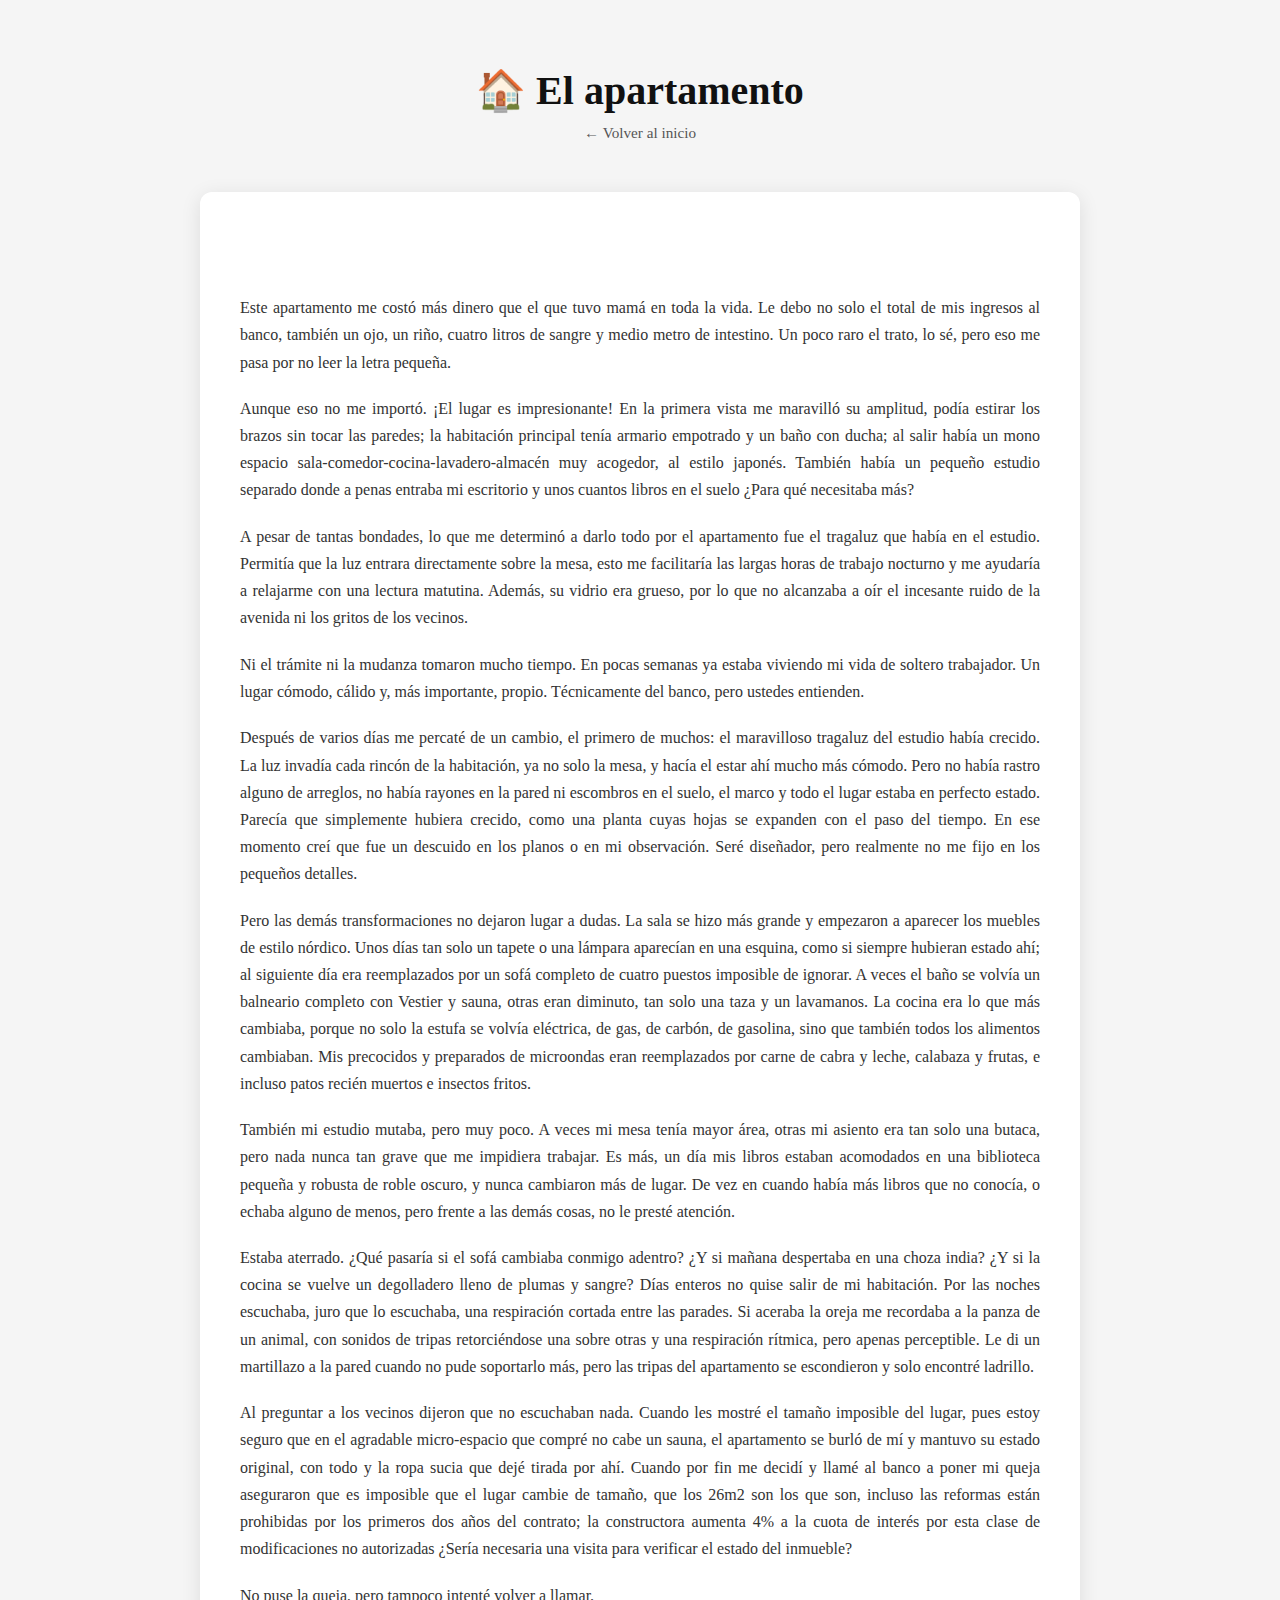
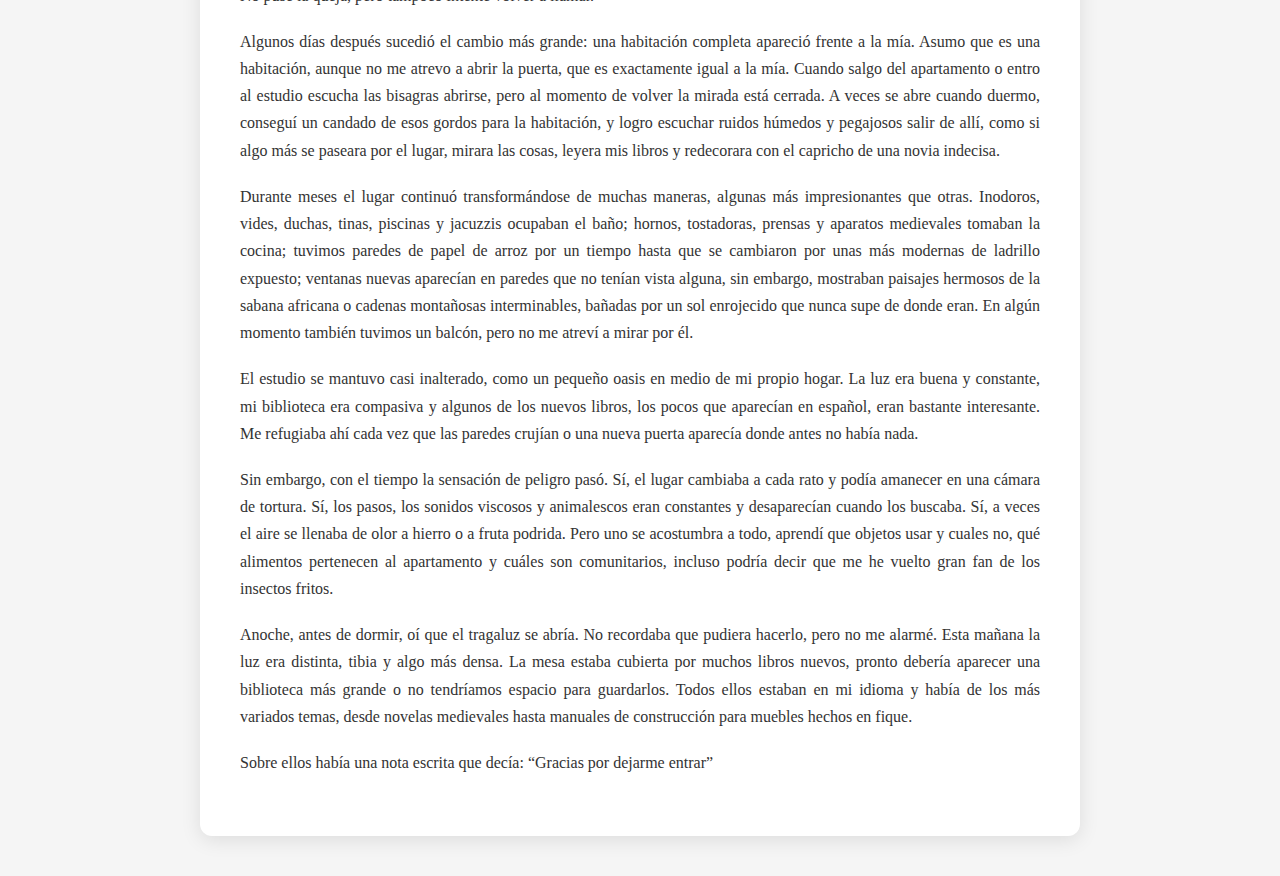
<file: ARTICULO1.HTML>
<!DOCTYPE html>
<html lang="es">
<head>
  <meta charset="UTF-8">
  <title>El apartamento</title>
  <link rel="stylesheet" href="style.css">
  <style>
    body {
      background-color: #f5f5f5;
      font-family: 'Georgia', serif;
      margin: 0;
      padding: 0;
    }

    header {
      text-align: center;
      padding: 40px 20px 10px;
    }

    header h1 {
      font-size: 2em;
      color: #222;
      margin-bottom: 10px;
    }

    header a {
      text-decoration: none;
      color: #555;
      font-size: 0.95em;
    }

    header h1 {
  text-align: center;
  font-size: 2.5em;
  color: #111;
  margin-bottom: 10px;
}

    main {
      display: flex;
      justify-content: center;
      align-items: flex-start;
      padding: 40px 20px;
    }

    .article-container {
      background: white;
      border-radius: 12px;
      padding: 40px;
      max-width: 800px;
      box-shadow: 0 4px 20px rgba(0, 0, 0, 0.1);
      text-align: justify;
      line-height: 1.7;
      color: #333;
    }

    .article-container p {
      margin-bottom: 1.2em;
    }
  </style>
</head>
<body>
  <header>
    <h1>🏠 El apartamento</h1>
    <a href="index.html">← Volver al inicio</a>
  </header>

  <main>
    <div class="article-container">
      <p><br>
<p>Este apartamento me costó más dinero que el que tuvo mamá en toda la vida. Le debo no solo el total de mis ingresos al banco, también un ojo, un riño, cuatro litros de sangre y medio metro de intestino. Un poco raro el trato, lo sé, pero eso me pasa por no leer la letra pequeña.</p>
<p>Aunque eso no me importó. ¡El lugar es impresionante! En la primera vista me maravilló su amplitud, podía estirar los brazos sin tocar las paredes; la habitación principal tenía armario empotrado y un baño con ducha; al salir había un mono espacio sala-comedor-cocina-lavadero-almacén muy acogedor, al estilo japonés. También había un pequeño estudio separado donde a penas entraba mi escritorio y unos cuantos libros en el suelo ¿Para qué necesitaba más?</p>
<p>A pesar de tantas bondades, lo que me determinó a darlo todo por el apartamento fue el tragaluz que había en el estudio. Permitía que la luz entrara directamente sobre la mesa, esto me facilitaría las largas horas de trabajo nocturno y me ayudaría a relajarme con una lectura matutina. Además, su vidrio era grueso, por lo que no alcanzaba a oír el incesante ruido de la avenida ni los gritos de los vecinos. </p>
<p>Ni el trámite ni la mudanza tomaron mucho tiempo. En pocas semanas ya estaba viviendo mi vida de soltero trabajador. Un lugar cómodo, cálido y, más importante, propio. Técnicamente del banco, pero ustedes entienden. </p>
<p>Después de varios días me percaté de un cambio, el primero de muchos: el maravilloso tragaluz del estudio había crecido. La luz invadía cada rincón de la habitación, ya no solo la mesa, y hacía el estar ahí mucho más cómodo. Pero no había rastro alguno de arreglos, no había rayones en la pared ni escombros en el suelo, el marco y todo el lugar estaba en perfecto estado. Parecía que simplemente hubiera crecido, como una planta cuyas hojas se expanden con el paso del tiempo. En ese momento creí que fue un descuido en los planos o en mi observación. Seré diseñador, pero realmente no me fijo en los pequeños detalles. </p>
<p>Pero las demás transformaciones no dejaron lugar a dudas. La sala se hizo más grande y empezaron a aparecer los muebles de estilo nórdico. Unos días tan solo un tapete o una lámpara aparecían en una esquina, como si siempre hubieran estado ahí; al siguiente día era reemplazados por un sofá completo de cuatro puestos imposible de ignorar. A veces el baño se volvía un balneario completo con Vestier y sauna, otras eran diminuto, tan solo una taza y un lavamanos. La cocina era lo que más cambiaba, porque no solo la estufa se volvía eléctrica, de gas, de carbón, de gasolina, sino que también todos los alimentos cambiaban. Mis precocidos y preparados de microondas eran reemplazados por carne de cabra y leche, calabaza y frutas, e incluso patos recién muertos e insectos fritos. </p>
<p>También mi estudio mutaba, pero muy poco. A veces mi mesa tenía mayor área, otras mi asiento era tan solo una butaca, pero nada nunca tan grave que me impidiera trabajar. Es más, un día mis libros estaban acomodados en una biblioteca pequeña y robusta de roble oscuro, y nunca cambiaron más de lugar. De vez en cuando había más libros que no conocía, o echaba alguno de menos, pero frente a las demás cosas, no le presté atención. </p>
<p>Estaba aterrado. ¿Qué pasaría si el sofá cambiaba conmigo adentro? ¿Y si mañana despertaba en una choza india? ¿Y si la cocina se vuelve un degolladero lleno de plumas y sangre? Días enteros no quise salir de mi habitación. Por las noches escuchaba, juro que lo escuchaba, una respiración cortada entre las parades. Si aceraba la oreja me recordaba a la panza de un animal, con sonidos de tripas retorciéndose una sobre otras y una respiración rítmica, pero apenas perceptible. Le di un martillazo a la pared cuando no pude soportarlo más, pero las tripas del apartamento se escondieron y solo encontré ladrillo.</p>
<p>Al preguntar a los vecinos dijeron que no escuchaban nada. Cuando les mostré el tamaño imposible del lugar, pues estoy seguro que en el agradable micro-espacio que compré no cabe un sauna, el apartamento se burló de mí y mantuvo su estado original, con todo y la ropa sucia que dejé tirada por ahí. Cuando por fin me decidí y llamé al banco a poner mi queja aseguraron que es imposible que el lugar cambie de tamaño, que los 26m2   son los que son, incluso las reformas están prohibidas por los primeros dos años del contrato; la constructora aumenta 4% a la cuota de interés por esta clase de modificaciones no autorizadas ¿Sería necesaria una visita para verificar el estado del inmueble?</p>
<p>No puse la queja, pero tampoco intenté volver a llamar. </p>
<p>Algunos días después sucedió el cambio más grande: una habitación completa apareció frente a la mía. Asumo que es una habitación, aunque no me atrevo a abrir la puerta, que es exactamente igual a la mía. Cuando salgo del apartamento o entro al estudio escucha las bisagras abrirse, pero al momento de volver la mirada está cerrada. A veces se abre cuando duermo, conseguí un candado de esos gordos para la habitación, y logro escuchar ruidos húmedos y pegajosos salir de allí, como si algo más se paseara por el lugar, mirara las cosas, leyera mis libros y redecorara con el capricho de una novia indecisa. </p>
<p>Durante meses el lugar continuó transformándose de muchas maneras, algunas más impresionantes que otras. Inodoros, vides, duchas, tinas, piscinas y jacuzzis ocupaban el baño; hornos, tostadoras, prensas y aparatos medievales tomaban la cocina; tuvimos paredes de papel de arroz por un tiempo hasta que se cambiaron por unas más modernas de ladrillo expuesto; ventanas nuevas aparecían en paredes que no tenían vista alguna, sin embargo, mostraban paisajes hermosos de la sabana africana o cadenas montañosas interminables, bañadas por un sol enrojecido que nunca supe de donde eran. En algún momento también tuvimos un balcón, pero no me atreví a mirar por él.</p>
<p>El estudio se mantuvo casi inalterado, como un pequeño oasis en medio de mi propio hogar. La luz era buena y constante, mi biblioteca era compasiva y algunos de los nuevos libros, los pocos que aparecían en español, eran bastante interesante. Me refugiaba ahí cada vez que las paredes crujían o una nueva puerta aparecía donde antes no había nada. </p>
<p>Sin embargo, con el tiempo la sensación de peligro pasó. Sí, el lugar cambiaba a cada rato y podía amanecer en una cámara de tortura. Sí, los pasos, los sonidos viscosos y animalescos eran constantes y desaparecían cuando los buscaba. Sí, a veces el aire se llenaba de olor a hierro o a fruta podrida. Pero uno se acostumbra a todo, aprendí que objetos usar y cuales no, qué alimentos pertenecen al apartamento y cuáles son comunitarios, incluso podría decir que me he vuelto gran fan de los insectos fritos. </p>
<p>Anoche, antes de dormir, oí que el tragaluz se abría. No recordaba que pudiera hacerlo, pero no me alarmé. Esta mañana la luz era distinta, tibia y algo más densa. La mesa estaba cubierta por muchos libros nuevos, pronto debería aparecer una biblioteca más grande o no tendríamos espacio para guardarlos. Todos ellos estaban en mi idioma y había de los más variados temas, desde novelas medievales hasta manuales de construcción para muebles hechos en fique. </p>
<p>Sobre ellos había una nota escrita que decía: “Gracias por dejarme entrar”</p></p>

    </div>
  </main>
</body>
</html>
</file>
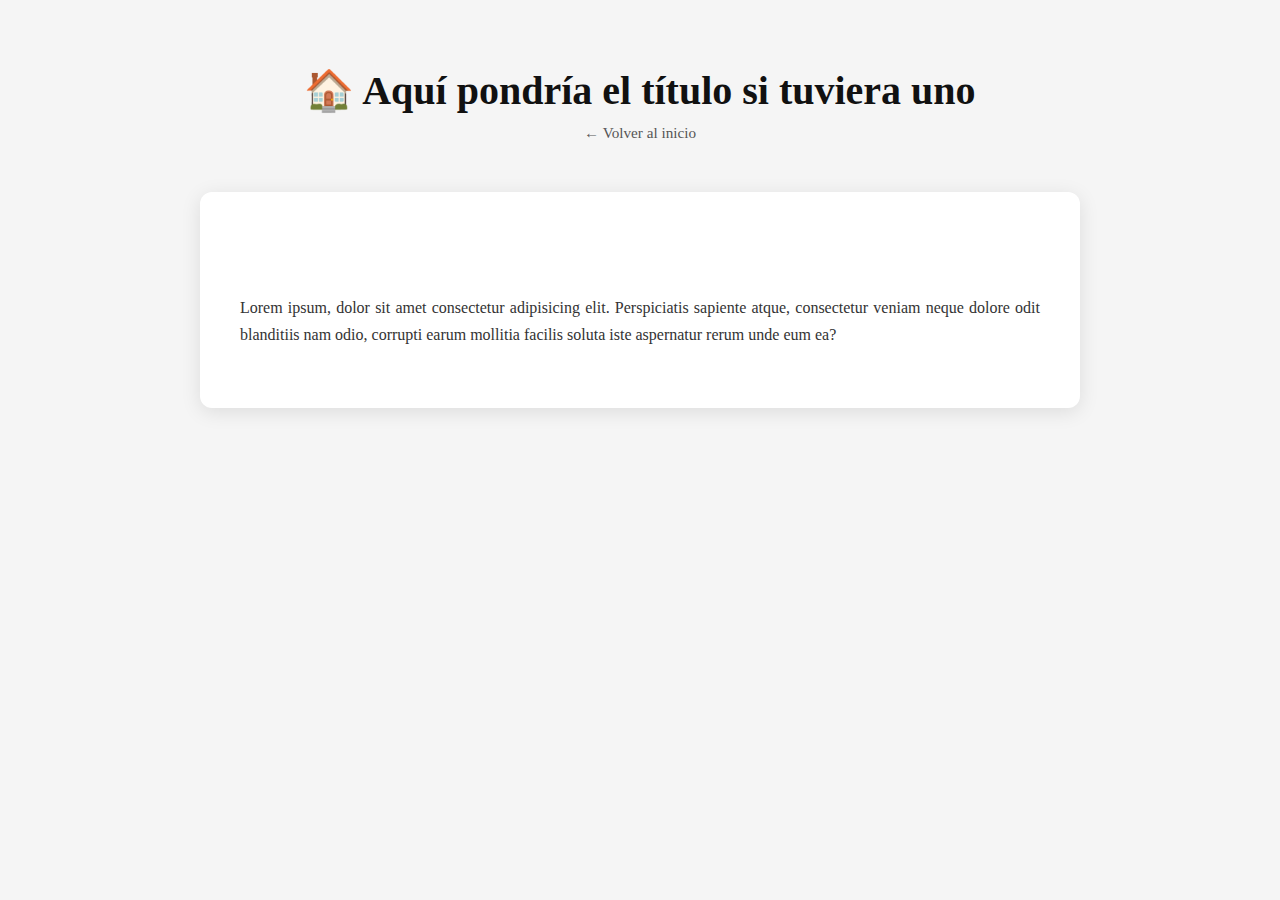
<file: ARTICULO2.HTML>
<!DOCTYPE html>
<html lang="es">
<head>
  <meta charset="UTF-8">
  <title>Aquí iría un título si tuviera uno</title>
  <link rel="stylesheet" href="style.css">
  <style>
    body {
      background-color: #f5f5f5;
      font-family: 'Georgia', serif;
      margin: 0;
      padding: 0;
    }

    header {
      text-align: center;
      padding: 40px 20px 10px;
    }

    header h1 {
      font-size: 2em;
      color: #222;
      margin-bottom: 10px;
    }

    header a {
      text-decoration: none;
      color: #555;
      font-size: 0.95em;
    }

    header h1 {
  text-align: center;
  font-size: 2.5em;
  color: #111;
  margin-bottom: 10px;
}

    main {
      display: flex;
      justify-content: center;
      align-items: flex-start;
      padding: 40px 20px;
    }

    .article-container {
      background: white;
      border-radius: 12px;
      padding: 40px;
      max-width: 800px;
      box-shadow: 0 4px 20px rgba(0, 0, 0, 0.1);
      text-align: justify;
      line-height: 1.7;
      color: #333;
    }

    .article-container p {
      margin-bottom: 1.2em;
    }
  </style>
</head>
<body>
  <header>
    <h1>🏠 Aquí pondría el título si tuviera uno</h1>
    <a href="index.html">← Volver al inicio</a>
  </header>

  <main>
    <div class="article-container">
      <p><br>
<p>Lorem ipsum, dolor sit amet consectetur adipisicing elit. Perspiciatis sapiente atque, consectetur veniam neque dolore odit blanditiis nam odio, corrupti earum mollitia facilis soluta iste aspernatur rerum unde eum ea?</p></p>

    </div>
  </main>
</body>
</html>
</file>
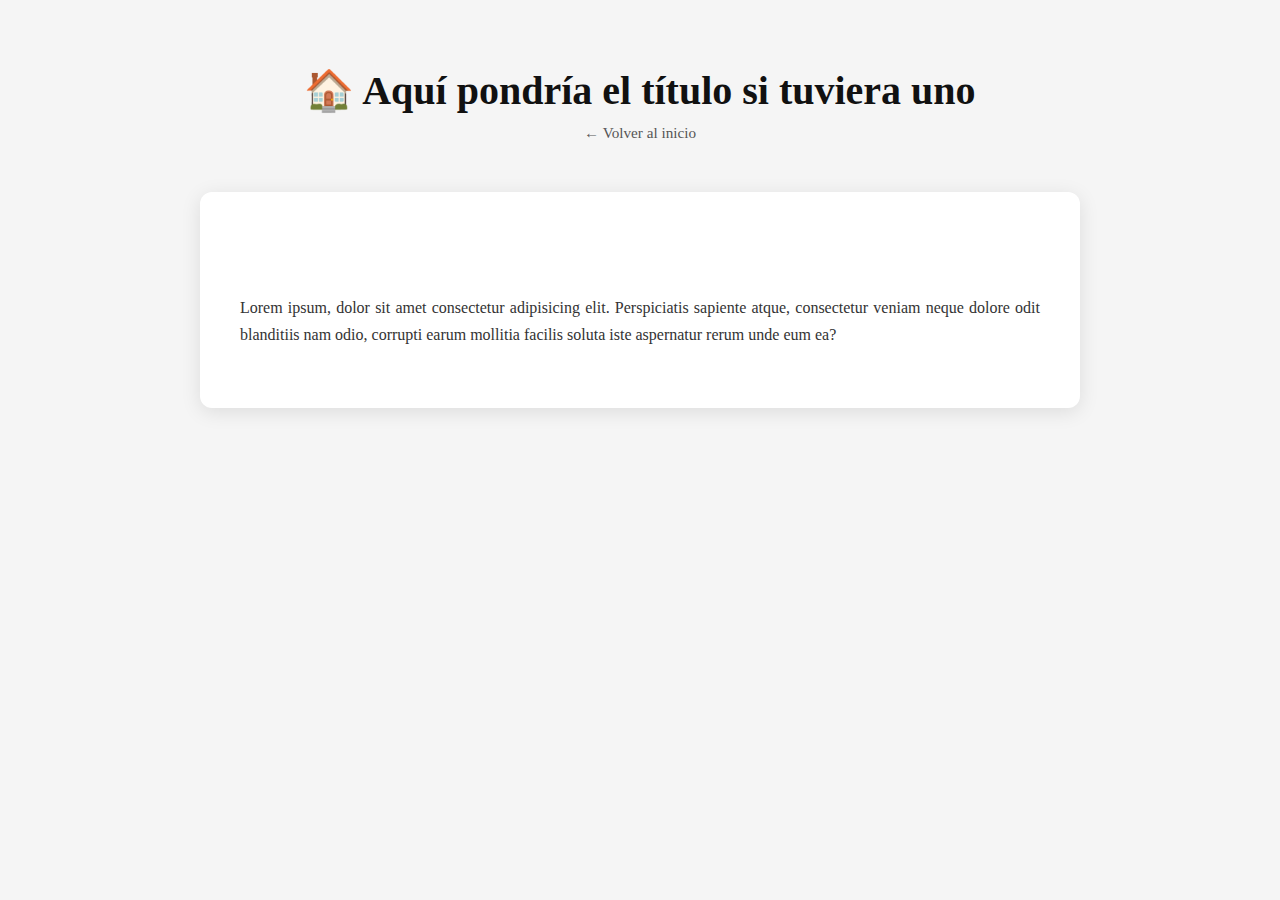
<file: ARTICULO2.html>
<!DOCTYPE html>
<html lang="es">
<head>
  <meta charset="UTF-8">
  <title>Aquí iría un título si tuviera uno</title>
  <link rel="stylesheet" href="style.css">
  <style>
    body {
      background-color: #f5f5f5;
      font-family: 'Georgia', serif;
      margin: 0;
      padding: 0;
    }

    header {
      text-align: center;
      padding: 40px 20px 10px;
    }

    header h1 {
      font-size: 2em;
      color: #222;
      margin-bottom: 10px;
    }

    header a {
      text-decoration: none;
      color: #555;
      font-size: 0.95em;
    }

    header h1 {
  text-align: center;
  font-size: 2.5em;
  color: #111;
  margin-bottom: 10px;
}

    main {
      display: flex;
      justify-content: center;
      align-items: flex-start;
      padding: 40px 20px;
    }

    .article-container {
      background: white;
      border-radius: 12px;
      padding: 40px;
      max-width: 800px;
      box-shadow: 0 4px 20px rgba(0, 0, 0, 0.1);
      text-align: justify;
      line-height: 1.7;
      color: #333;
    }

    .article-container p {
      margin-bottom: 1.2em;
    }
  </style>
</head>
<body>
  <header>
    <h1>🏠 Aquí pondría el título si tuviera uno</h1>
    <a href="index.html">← Volver al inicio</a>
  </header>

  <main>
    <div class="article-container">
      <p><br>
<p>Lorem ipsum, dolor sit amet consectetur adipisicing elit. Perspiciatis sapiente atque, consectetur veniam neque dolore odit blanditiis nam odio, corrupti earum mollitia facilis soluta iste aspernatur rerum unde eum ea?</p></p>

    </div>
  </main>
</body>
</html>
</file>
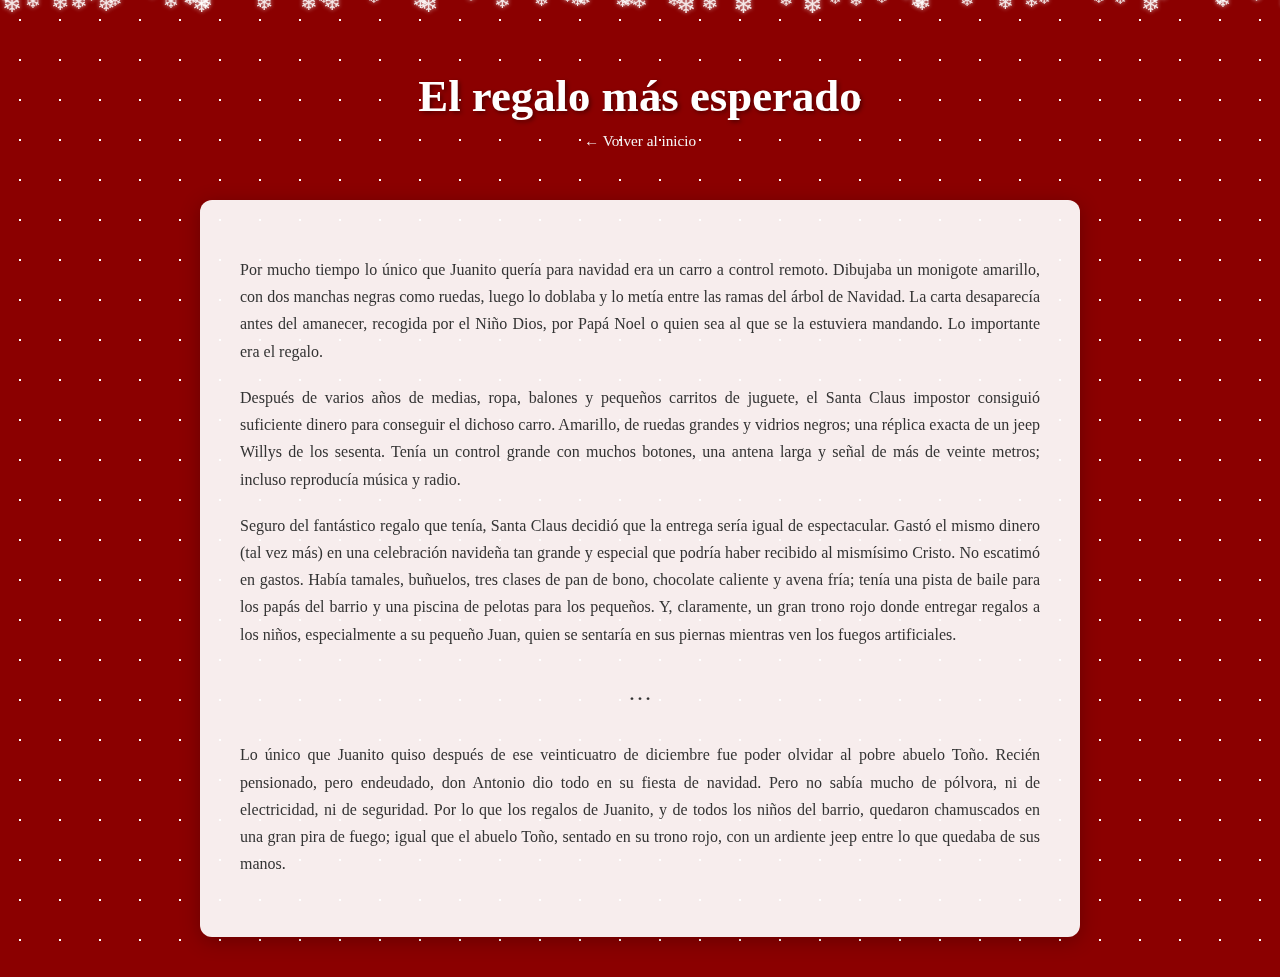
<file: articulo2.html>
<!DOCTYPE html>
<html lang="es">
<head>
  <meta charset="UTF-8">
  <title>El regalo más esperado</title>
  <style>
    /* === FONDO GENERAL === */
    body {
      margin: 0;
      padding: 0;
      background-color: #8b0000; /* rojo oscuro */
      background-image: radial-gradient(white 1px, transparent 1px);
      background-size: 40px 40px;
      font-family: 'Georgia', serif;
      overflow-x: hidden;
      position: relative;
      min-height: 100vh;
    }

    /* === CAPA DE NIEVE === */
    .snow-container {
      position: fixed;
      top: 0;
      left: 0;
      width: 100%;
      height: 100%;
      overflow: hidden;
      z-index: 0; /* detrás de todo */
      pointer-events: none;
    }

    .snowflake {
      position: absolute;
      top: -10px;
      color: white;
      font-size: 1em;
      user-select: none;
      animation-name: fall;
      animation-timing-function: linear;
      animation-iteration-count: infinite;
      opacity: 0.9;
      text-shadow: 0 0 4px rgba(255,255,255,0.8);
    }

    @keyframes fall {
      0% { transform: translateY(0) rotate(0deg); opacity: 1; }
      100% { transform: translateY(100vh) rotate(360deg); opacity: 0.8; }
    }

    /* === ENCABEZADO === */
    header {
      text-align: center;
      padding: 40px 20px 10px;
      position: relative;
      z-index: 2; /* encima de la nieve */
    }

    header h1 {
      font-size: 2.8em;
      color: #fff;
      text-shadow: 2px 2px 4px rgba(0,0,0,0.4);
      margin-bottom: 10px;
    }

    header a {
      text-decoration: none;
      color: #f5f5f5;
      font-size: 0.95em;
    }

    /* === CONTENIDO === */
    main {
      display: flex;
      justify-content: center;
      align-items: flex-start;
      padding: 40px 20px;
      position: relative;
      z-index: 2; /* encima de la nieve */
    }

    .article-container {
      background: rgba(255, 255, 255, 0.93);
      border-radius: 12px;
      padding: 40px;
      max-width: 800px;
      box-shadow: 0 4px 20px rgba(0, 0, 0, 0.25);
      text-align: justify;
      line-height: 1.7;
      color: #333;
    }

    .article-container p {
      margin-bottom: 1.2em;
    }

    .article-container p.center {
      text-align: center;
      font-size: 1.5em;
    }
  </style>
</head>

<body>
  <!-- CAPA DE NIEVE DETRÁS -->
  <div class="snow-container" id="snow"></div>

  <header>
    <h1>El regalo más esperado</h1>
    <a href="index.html">← Volver al inicio</a>
  </header>

   <main>
    <div class="article-container">
      <p>Por mucho tiempo lo único que Juanito quería para navidad era un carro a control remoto. Dibujaba un monigote amarillo, con dos manchas negras como ruedas, luego lo doblaba y lo metía entre las ramas del árbol de Navidad. La carta desaparecía antes del amanecer, recogida por el Niño Dios, por Papá Noel o quien sea al que se la estuviera mandando. Lo importante era el regalo.</p>

      <p>Después de varios años de medias, ropa, balones y pequeños carritos de juguete, el Santa Claus impostor consiguió suficiente dinero para conseguir el dichoso carro. Amarillo, de ruedas grandes y vidrios negros; una réplica exacta de un jeep Willys de los sesenta. Tenía un control grande con muchos botones, una antena larga y señal de más de veinte metros; incluso reproducía música y radio.</p>

      <p>Seguro del fantástico regalo que tenía, Santa Claus decidió que la entrega sería igual de espectacular. Gastó el mismo dinero (tal vez más) en una celebración navideña tan grande y especial que podría haber recibido al mismísimo Cristo. No escatimó en gastos. Había tamales, buñuelos, tres clases de pan de bono, chocolate caliente y avena fría; tenía una pista de baile para los papás del barrio y una piscina de pelotas para los pequeños. Y, claramente, un gran trono rojo donde entregar regalos a los niños, especialmente a su pequeño Juan, quien se sentaría en sus piernas mientras ven los fuegos artificiales.</p>

      <p class="center">…</p>

      <p>Lo único que Juanito quiso después de ese veinticuatro de diciembre fue poder olvidar al pobre abuelo Toño. Recién pensionado, pero endeudado, don Antonio dio todo en su fiesta de navidad. Pero no sabía mucho de pólvora, ni de electricidad, ni de seguridad. Por lo que los regalos de Juanito, y de todos los niños del barrio, quedaron chamuscados en una gran pira de fuego; igual que el abuelo Toño, sentado en su trono rojo, con un ardiente jeep entre lo que quedaba de sus manos.</p>
    </div>
  </main>

  <!-- SCRIPT DE NIEVE -->
  <script>
    const snowContainer = document.getElementById('snow');
    const snowCount = 60; // cantidad de copos

    for (let i = 0; i < snowCount; i++) {
      const snowflake = document.createElement('div');
      snowflake.classList.add('snowflake');
      snowflake.textContent = '❄';
      snowflake.style.left = Math.random() * 100 + 'vw';
      snowflake.style.fontSize = Math.random() * 15 + 10 + 'px';
      snowflake.style.animationDuration = Math.random() * 7 + 6 + 's';
      snowflake.style.animationDelay = Math.random() * 5 + 's';
      snowContainer.appendChild(snowflake);
    }
  </script>
</body>
</html>
</file>
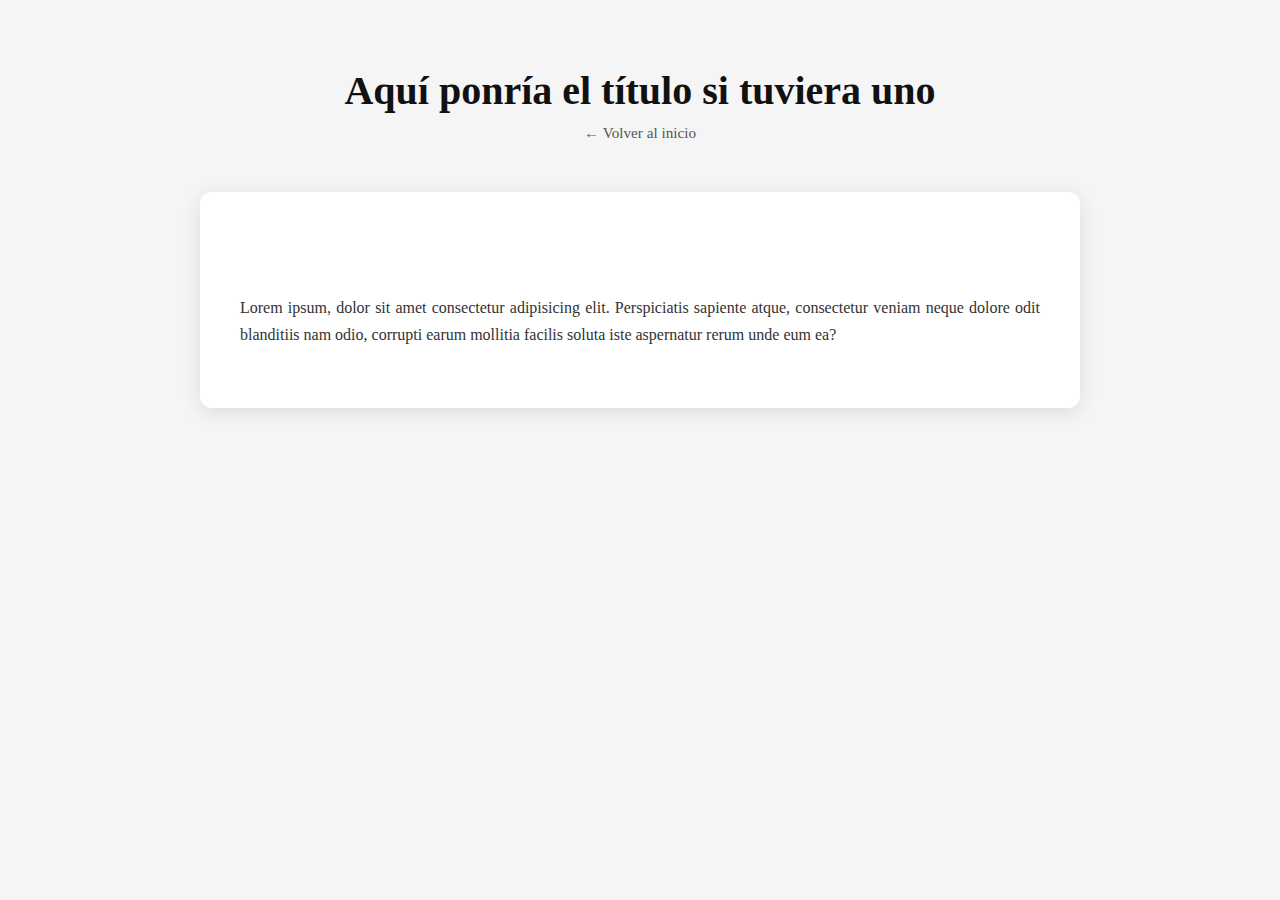
<file: ARTICULO3.HTML>
<!DOCTYPE html>
<html lang="es">
<head>
  <meta charset="UTF-8">
  <title>Aquí iría un título si tuviera uno</title>
  <link rel="stylesheet" href="style.css">
  <style>
    body {
      background-color: #f5f5f5;
      font-family: 'Georgia', serif;
      margin: 0;
      padding: 0;
    }

    header {
      text-align: center;
      padding: 40px 20px 10px;
    }

    header h1 {
      font-size: 2em;
      color: #222;
      margin-bottom: 10px;
    }

    header a {
      text-decoration: none;
      color: #555;
      font-size: 0.95em;
    }

    header h1 {
  text-align: center;
  font-size: 2.5em;
  color: #111;
  margin-bottom: 10px;
}

    main {
      display: flex;
      justify-content: center;
      align-items: flex-start;
      padding: 40px 20px;
    }

    .article-container {
      background: white;
      border-radius: 12px;
      padding: 40px;
      max-width: 800px;
      box-shadow: 0 4px 20px rgba(0, 0, 0, 0.1);
      text-align: justify;
      line-height: 1.7;
      color: #333;
    }

    .article-container p {
      margin-bottom: 1.2em;
    }
  </style>
</head>
<body>
  <header>
    <h1>Aquí ponría el título si tuviera uno</h1>
    <a href="index.html">← Volver al inicio</a>
  </header>

  <main>
    <div class="article-container">
      <p><br>
<p>Lorem ipsum, dolor sit amet consectetur adipisicing elit. Perspiciatis sapiente atque, consectetur veniam neque dolore odit blanditiis nam odio, corrupti earum mollitia facilis soluta iste aspernatur rerum unde eum ea?</p></p>

    </div>
  </main>
</body>
</html>
</file>
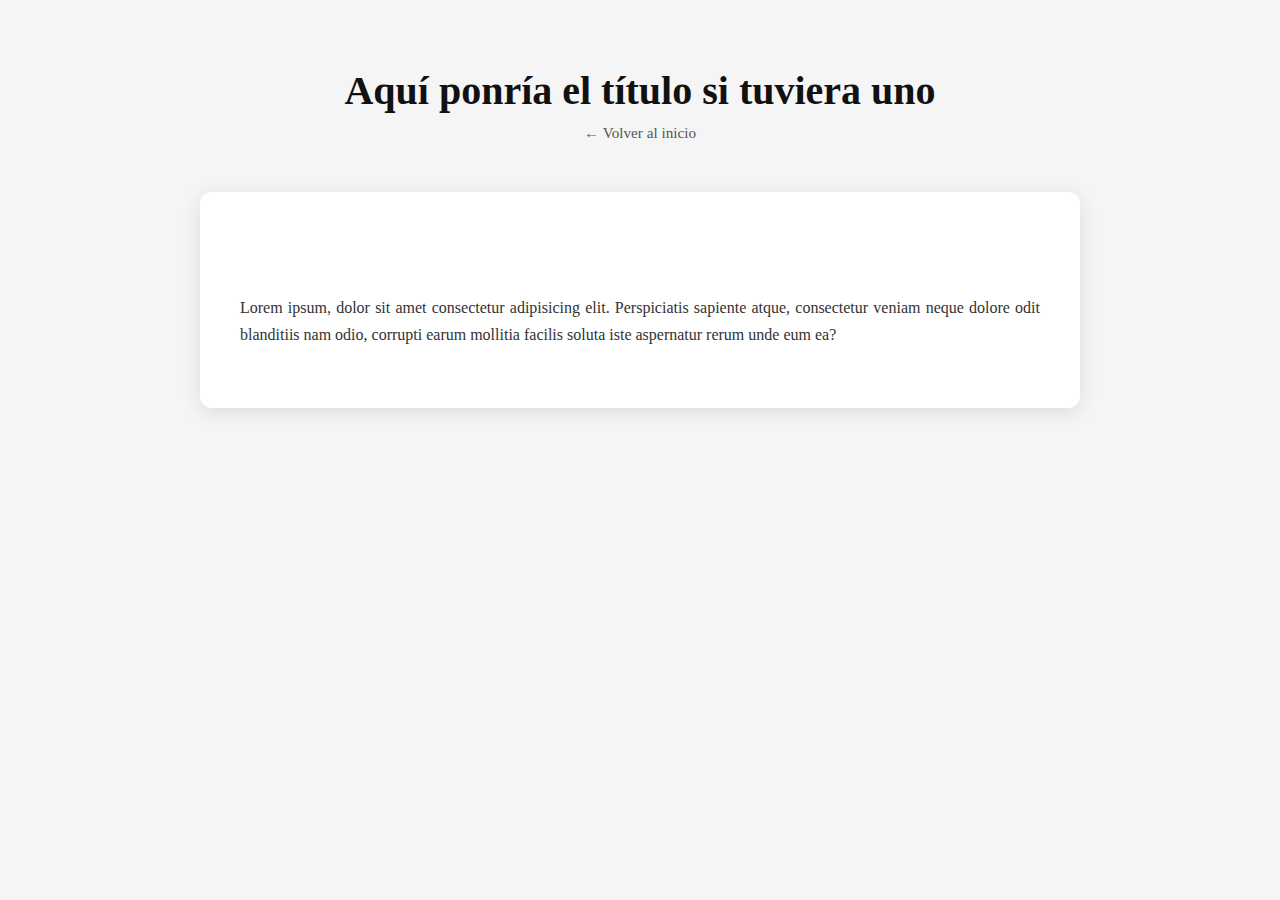
<file: ARTICULO3.html>
<!DOCTYPE html>
<html lang="es">
<head>
  <meta charset="UTF-8">
  <title>Aquí iría un título si tuviera uno</title>
  <link rel="stylesheet" href="style.css">
  <style>
    body {
      background-color: #f5f5f5;
      font-family: 'Georgia', serif;
      margin: 0;
      padding: 0;
    }

    header {
      text-align: center;
      padding: 40px 20px 10px;
    }

    header h1 {
      font-size: 2em;
      color: #222;
      margin-bottom: 10px;
    }

    header a {
      text-decoration: none;
      color: #555;
      font-size: 0.95em;
    }

    header h1 {
  text-align: center;
  font-size: 2.5em;
  color: #111;
  margin-bottom: 10px;
}

    main {
      display: flex;
      justify-content: center;
      align-items: flex-start;
      padding: 40px 20px;
    }

    .article-container {
      background: white;
      border-radius: 12px;
      padding: 40px;
      max-width: 800px;
      box-shadow: 0 4px 20px rgba(0, 0, 0, 0.1);
      text-align: justify;
      line-height: 1.7;
      color: #333;
    }

    .article-container p {
      margin-bottom: 1.2em;
    }
  </style>
</head>
<body>
  <header>
    <h1>Aquí ponría el título si tuviera uno</h1>
    <a href="index.html">← Volver al inicio</a>
  </header>

  <main>
    <div class="article-container">
      <p><br>
<p>Lorem ipsum, dolor sit amet consectetur adipisicing elit. Perspiciatis sapiente atque, consectetur veniam neque dolore odit blanditiis nam odio, corrupti earum mollitia facilis soluta iste aspernatur rerum unde eum ea?</p></p>

    </div>
  </main>
</body>
</html>
</file>
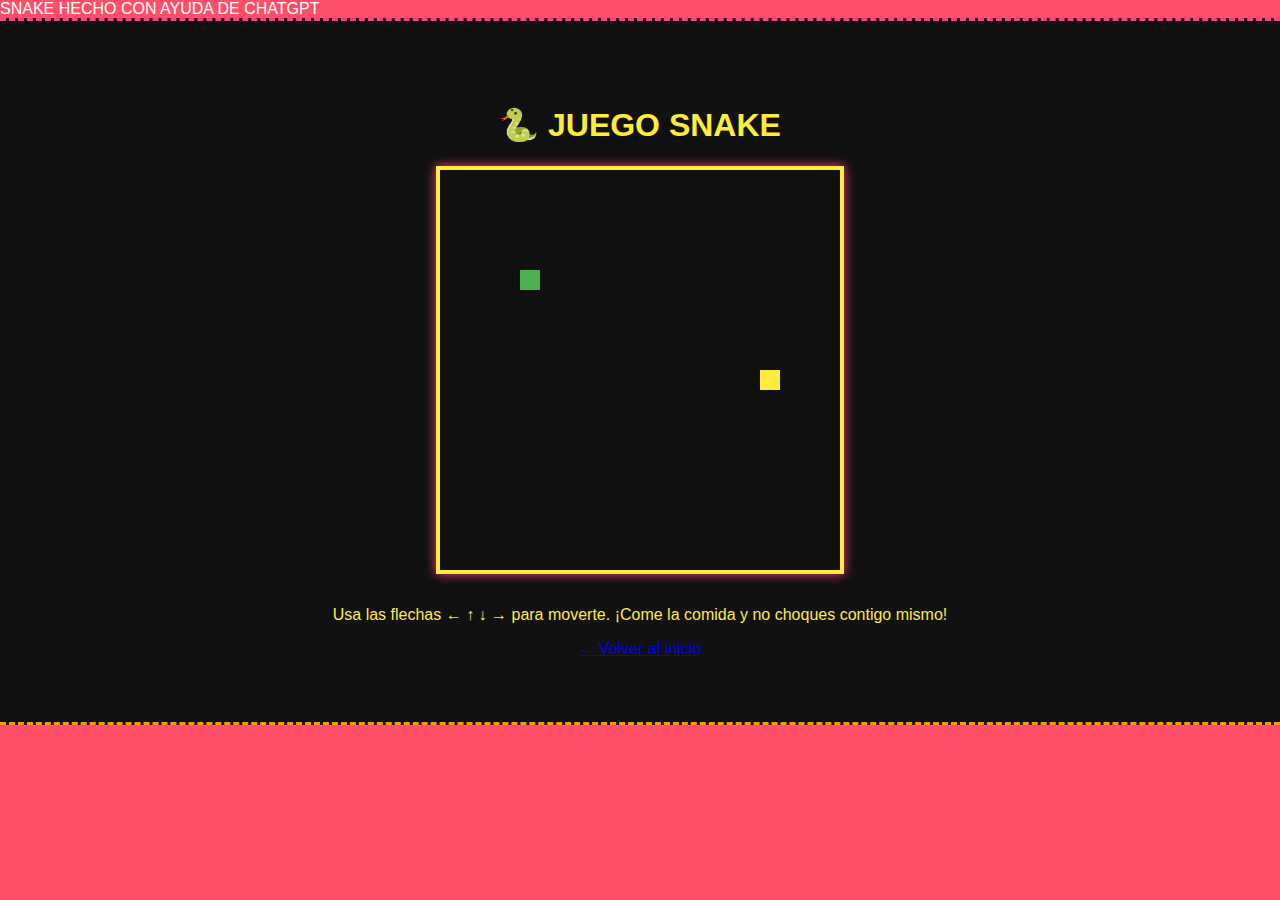
<file: SNAKE.html>
SNAKE HECHO CON AYUDA DE CHATGPT

<!DOCTYPE html>
<html lang="es">
<head>
  <meta charset="UTF-8">
  <meta name="viewport" content="width=device-width, initial-scale=1.0">
  <title>Juego Snake</title>
  <link rel="stylesheet" href="style.css">
</head>
<body>
  <section class="snake-section">
    <h1>🐍 JUEGO SNAKE</h1>
    <canvas id="snakeGame" width="400" height="400"></canvas>
    <p>Usa las flechas ← ↑ ↓ → para moverte. ¡Come la comida y no choques contigo mismo!</p>
    <a href="index.html">← Volver al inicio</a>
  </section>

  <script>
    const canvas = document.getElementById("snakeGame");
    const ctx = canvas.getContext("2d");
    const box = 20;
    let snake = [{ x: 10 * box, y: 10 * box }];
    let direction = "RIGHT";
    let food = {
      x: Math.floor(Math.random() * 19 + 1) * box,
      y: Math.floor(Math.random() * 19 + 1) * box
    };

    document.addEventListener("keydown", event => {
      if (event.key === "ArrowLeft" && direction !== "RIGHT") direction = "LEFT";
      else if (event.key === "ArrowUp" && direction !== "DOWN") direction = "UP";
      else if (event.key === "ArrowRight" && direction !== "LEFT") direction = "RIGHT";
      else if (event.key === "ArrowDown" && direction !== "UP") direction = "DOWN";
    });

    function draw() {
      ctx.fillStyle = "#111";
      ctx.fillRect(0, 0, 400, 400);

      for (let i = 0; i < snake.length; i++) {
        ctx.fillStyle = i === 0 ? "#ffeb3b" : "#ff4081";
        ctx.fillRect(snake[i].x, snake[i].y, box, box);
      }

      ctx.fillStyle = "#4caf50";
      ctx.fillRect(food.x, food.y, box, box);

      let headX = snake[0].x;
      let headY = snake[0].y;
      if (direction === "LEFT") headX -= box;
      if (direction === "RIGHT") headX += box;
      if (direction === "UP") headY -= box;
      if (direction === "DOWN") headY += box;

      if (headX === food.x && headY === food.y) {
        food = {
          x: Math.floor(Math.random() * 19 + 1) * box,
          y: Math.floor(Math.random() * 19 + 1) * box
        };
      } else {
        snake.pop();
      }

      const newHead = { x: headX, y: headY };

      if (
        headX < 0 || headX >= 400 ||
        headY < 0 || headY >= 400 ||
        snake.some(seg => seg.x === headX && seg.y === headY)
      ) {
        clearInterval(game);
        alert("💀 Game Over 💀");
      }

      snake.unshift(newHead);
    }

    const game = setInterval(draw, 100);
  </script>
</body>
</html>
</file>
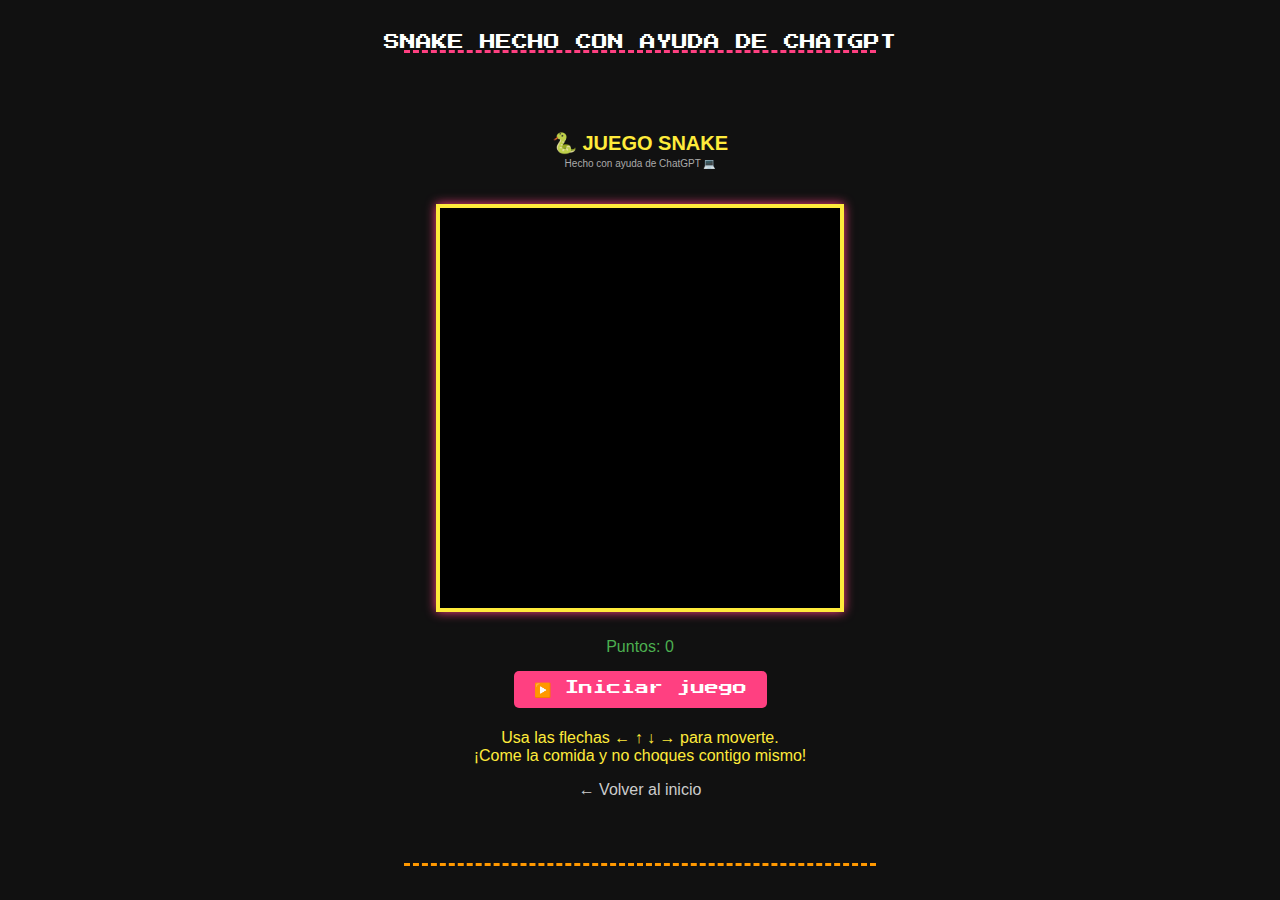
<file: snake.html>
SNAKE HECHO CON AYUDA DE CHATGPT
<!DOCTYPE html>
<html lang="es">
<head>
  <meta charset="UTF-8">
  <meta name="viewport" content="width=device-width, initial-scale=1.0">
  <title>Juego Snake</title>
  <link rel="stylesheet" href="style.css">
  <style>
    body {
      background-color: #111;
      color: white;
      font-family: "Press Start 2P", monospace;
      display: flex;
      flex-direction: column;
      align-items: center;
      justify-content: center;
      height: 100vh;
      margin: 0;
      text-align: center;
    }

    h1 {
      color: #ffeb3b;
      font-size: 20px;
    }

    .credit {
      font-size: 10px;
      color: #aaa;
      margin-top: -10px;
      margin-bottom: 15px;
    }

    canvas {
      border: 3px solid #ff4081;
      margin: 20px 0;
      background-color: #000;
    }

    button {
      background-color: #ff4081;
      border: none;
      padding: 10px 20px;
      margin: 5px;
      color: white;
      font-size: 14px;
      cursor: pointer;
      border-radius: 5px;
      font-family: "Press Start 2P", monospace;
    }

    button:hover {
      background-color: #ff80ab;
    }

    #score {
      font-size: 16px;
      color: #4caf50;
      margin: 10px 0;
    }

    a {
      color: #ccc;
      text-decoration: none;
      margin-top: 10px;
      display: block;
    }
  </style>
  <link href="https://fonts.googleapis.com/css2?family=Press+Start+2P&display=swap" rel="stylesheet">
</head>
<body>
  <section class="snake-section">
    <h1>🐍 JUEGO SNAKE</h1>
    <p class="credit">Hecho con ayuda de ChatGPT 💻</p>

    <canvas id="snakeGame" width="400" height="400"></canvas>

    <p id="score">Puntos: 0</p>

    <button id="startBtn">▶️ Iniciar juego</button>
    <button id="restartBtn" style="display:none;">🔄 Reiniciar</button>

    <p>Usa las flechas ← ↑ ↓ → para moverte.<br>¡Come la comida y no choques contigo mismo!</p>

    <a href="index.html">← Volver al inicio</a>
  </section>

  <script>
    const canvas = document.getElementById("snakeGame");
    const ctx = canvas.getContext("2d");
    const box = 20;

    let snake, direction, food, score, game;
    const startBtn = document.getElementById("startBtn");
    const restartBtn = document.getElementById("restartBtn");
    const scoreDisplay = document.getElementById("score");

    function resetGame() {
      snake = [{ x: 10 * box, y: 10 * box }];
      direction = "RIGHT";
      food = {
        x: Math.floor(Math.random() * 20) * box,
        y: Math.floor(Math.random() * 20) * box
      };
      score = 0;
      scoreDisplay.textContent = "Puntos: " + score;
    }

    document.addEventListener("keydown", event => {
      if (event.key === "ArrowLeft" && direction !== "RIGHT") direction = "LEFT";
      else if (event.key === "ArrowUp" && direction !== "DOWN") direction = "UP";
      else if (event.key === "ArrowRight" && direction !== "LEFT") direction = "RIGHT";
      else if (event.key === "ArrowDown" && direction !== "UP") direction = "DOWN";
    });

    function draw() {
      ctx.fillStyle = "#000";
      ctx.fillRect(0, 0, 400, 400);

      // Dibuja la serpiente
      for (let i = 0; i < snake.length; i++) {
        ctx.fillStyle = i === 0 ? "#ffeb3b" : "#ff4081";
        ctx.fillRect(snake[i].x, snake[i].y, box, box);
      }

      // Dibuja la comida
      ctx.fillStyle = "#4caf50";
      ctx.fillRect(food.x, food.y, box, box);

      // Calcula la nueva cabeza
      let headX = snake[0].x;
      let headY = snake[0].y;
      if (direction === "LEFT") headX -= box;
      if (direction === "RIGHT") headX += box;
      if (direction === "UP") headY -= box;
      if (direction === "DOWN") headY += box;

      // Verifica colisión con paredes o cuerpo
      const collision =
        headX < 0 || headX >= 400 ||
        headY < 0 || headY >= 400 ||
        snake.some((seg, i) => i !== 0 && seg.x === headX && seg.y === headY);

      if (collision) {
  clearInterval(game);
  setTimeout(() => {
    alert("💀 GAME OVER 💀\nPuntaje final: " + score);
    restartBtn.style.display = "inline-block";
  }, 200); // 500 milisegundos = 0.5 segundos
  return;
}


      // Comer la comida
      if (headX === food.x && headY === food.y) {
        score++;
        scoreDisplay.textContent = "Puntos: " + score;
        food = {
          x: Math.floor(Math.random() * 20) * box,
          y: Math.floor(Math.random() * 20) * box
        };
      } else {
        snake.pop();
      }

      // Mueve la cabeza
      const newHead = { x: headX, y: headY };
      snake.unshift(newHead);
    }

    startBtn.addEventListener("click", () => {
      resetGame();
      startBtn.style.display = "none";
      restartBtn.style.display = "none";
      game = setInterval(draw, 100);
    });

    restartBtn.addEventListener("click", () => {
      resetGame();
      restartBtn.style.display = "none";
      game = setInterval(draw, 100);
    });
  </script>
</body>
</html>
</file>
<file: style.css>
/* Estilo punk vibrante */
body {
  margin: 0;
  font-family: 'Montserrat', sans-serif;
  background: #ff4e68;
  color: #fff;
  overflow-x: hidden;
}

/* Encabezado */
.header {
  background: #1c1c1c;
  display: flex;
  justify-content: space-between;
  align-items: center;
  padding: 1em 2em;
  text-transform: uppercase;
}

.logo {
  font-family: 'Anton', sans-serif;
  font-size: 1.8em;
  color: #ffeb3b;
}

.logo span {
  color: #ff4081;
}

.nav a {
  margin: 0 1em;
  text-decoration: none;
  color: #fff;
  font-weight: bold;
  transition: color 0.3s;
}

.nav a:hover {
  color: #ffeb3b;
}

/* Hero section */
.hero {
  background: linear-gradient(135deg, #ff4081, #ff9800);
  color: #fff;
  text-align: center;
  padding: 6em 2em;
  position: relative;
  overflow: hidden;
}

.hero::before {
  content: '';
  background: url('FONDO_INICIO.jpg') center/cover no-repeat;
  position: absolute;
  inset: 0;
  opacity: 0.1;
}

.hero h1 {
  font-family: 'Anton', sans-serif;
  font-size: 4em;
  letter-spacing: 2px;
  color: #ffeb3b;
}

.hero p {
  font-size: 1.3em;
  font-weight: 300;
}

/* Artículos */
.content {
  background: #fff;
  color: #111;
  padding: 3em 2em;
}

.content h2 {
  text-align: center;
  font-family: 'Anton', sans-serif;
  color: #ff4081;
}

.posts {
  display: grid;
  grid-template-columns: repeat(auto-fit, minmax(250px, 1fr));
  gap: 2em;
  margin-top: 2em;
}

article {
  background: #f9f9f9;
  padding: 1.5em;
  border-left: 5px solid #ff9800;
  box-shadow: 0 3px 6px rgba(0,0,0,0.1);
  transition: transform 0.2s;
}

article:hover {
  transform: scale(1.02);
}

article h3 {
  color: #ff4081;
}

/* Galería */
.gallery {
  padding: 3em 2em;
  background: #222;
  text-align: center;
}

.gallery h2 {
  color: #ffeb3b;
  font-family: 'Anton', sans-serif;
  margin-bottom: 1em;
}

.images {
  display: flex;
  flex-wrap: wrap;
  justify-content: center;
  gap: 1em;
}

.images img {
  width: 250px;
  height: 250px;
  object-fit: cover;
  border: 3px solid #ff4081;
  border-radius: 10px;
  filter: brightness(0.9);
  transition: transform 0.3s;
}

.images img:hover {
  transform: rotate(-3deg) scale(1.05);
}

/* Footer */
footer {
  background: #111;
  text-align: center;
  padding: 1.5em;
  font-size: 0.9em;
  color: #ffeb3b;
}

/* --- Sección Snake Game --- */
.snake-section {
  background: #111;
  color: #ffeb3b;
  text-align: center;
  padding: 4em 2em;
  border-top: 3px dashed #ff4081;
  border-bottom: 3px dashed #ff9800;
  font-family: 'Anton', sans-serif;
}

.snake-section h2 {
  margin-bottom: 1em;
  color: #ff4081;
}

#snakeGame {
  border: 4px solid #ffeb3b;
  background: #000;
  box-shadow: 0 0 10px #ff4081;
  margin-bottom: 1em;
}

/* ===== SEPARACIÓN GENERAL ===== */
section {
  padding: 60px 80px;
}

@media (max-width: 768px) {
  section {
    padding: 40px 20px;
  }
}

/* ===== EXLIBRIS ===== */
.exlibris {
  text-align: center;
}

.exlibris-grid {
  display: flex;
  justify-content: center;
  gap: 40px;
  flex-wrap: wrap;
  margin-top: 30px;
}

.ex-item {
  width: 250px;
}

.ex-item img {
  width: 100%;
  border-radius: 12px;
  box-shadow: 0 4px 10px rgba(0,0,0,0.3);
  transition: transform 0.3s ease, box-shadow 0.3s ease;
}

.ex-item img:hover {
  transform: scale(1.05);
  box-shadow: 0 8px 20px rgba(0,0,0,0.5);
}

.ex-item h3 {
  margin-top: 10px;
}
.ex-item h3 {
  font-size: 2.2rem;  
}
.ex-item p {
  font-size: 0.9em;
  color: #ffffff;
}

/* Tipografías distintas para cada título */
.titulo-aguero {
  font-family: 'Oswald', sans-serif;
  color: #ff0044;
}

.titulo-gravedad {
  font-family: 'Cinzel', serif;            
  color: #0055aa;
}

.titulo-parto {
  font-family: 'Lucida Handwriting', cursive;
  color: #00cc66;
}
</file>
